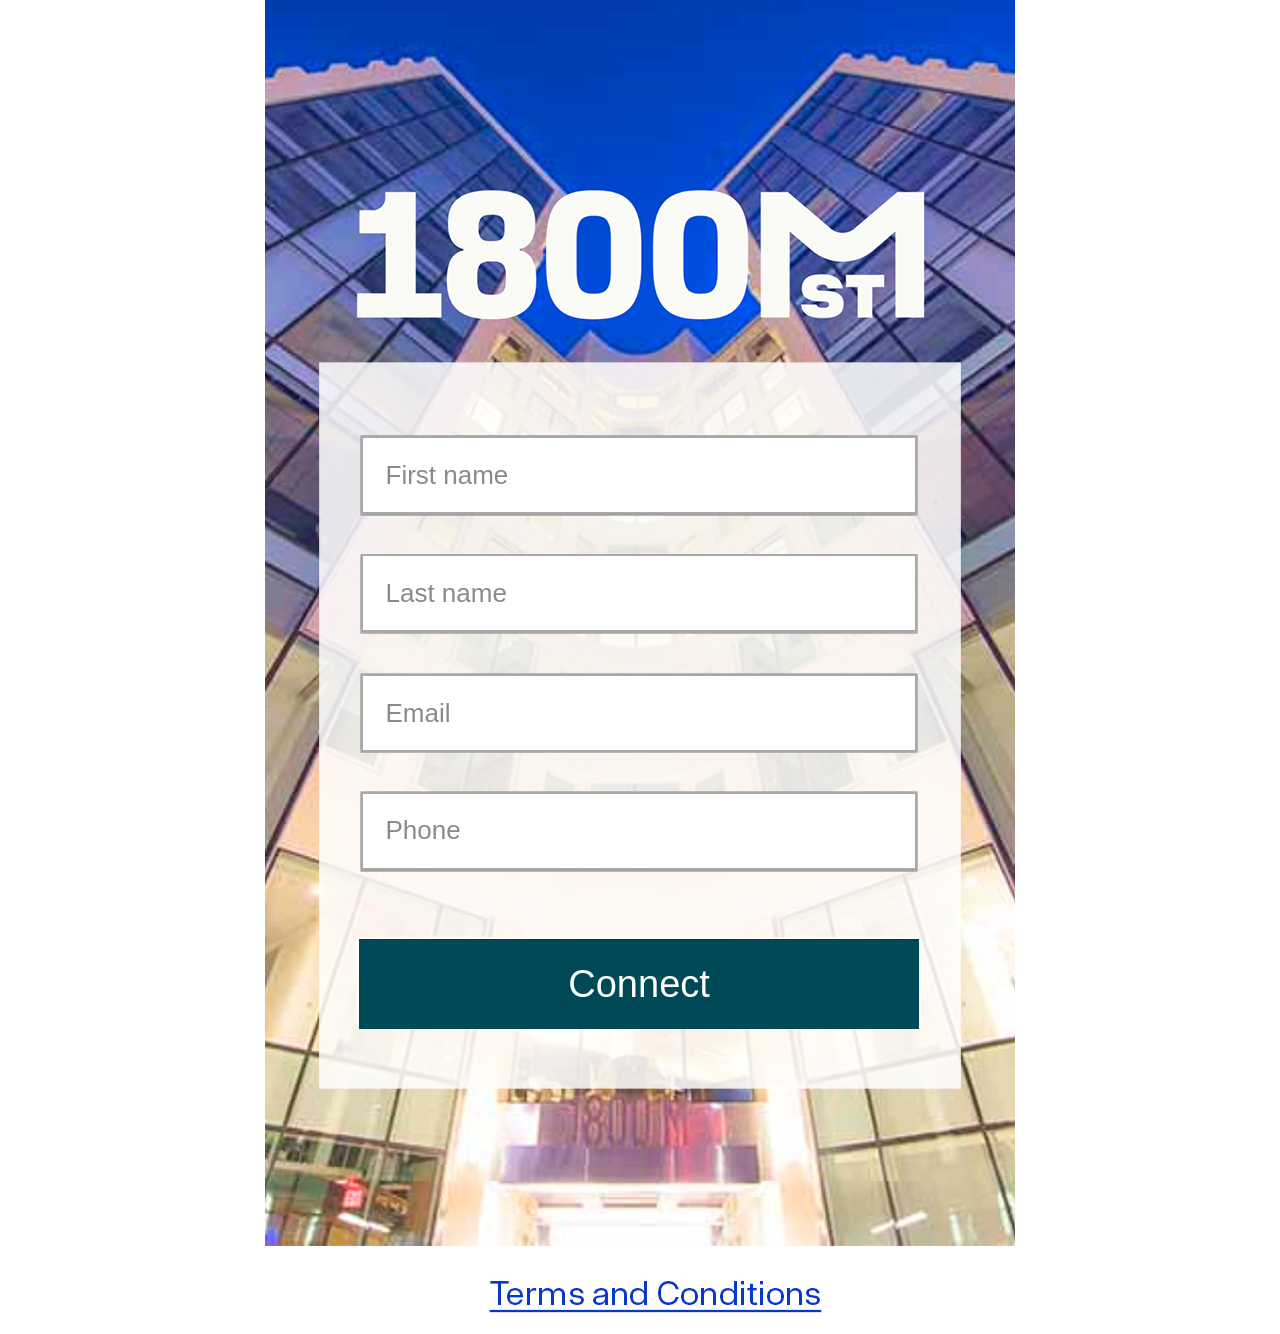
<file: index.html>
<!DOCTYPE html>
<html lang="en">
<head>
<meta charset="UTF-8" />
<meta name="viewport" content="width=device-width, initial-scale=1.0" />
<title>1800M Guest WiFi</title>
<style>
  html, body { margin: 0; padding: 0; background: #ffffff; font-family: Arial, Helvetica, sans-serif; }
  .page { position: relative; width: min(100vw, 750px); aspect-ratio: 750 / 1334; margin: 0 auto; background-image: url('assets/login-background.png'); background-repeat: no-repeat; background-position: top center; background-size: 100% 100%; overflow: hidden; }
  form { margin: 0; padding: 0; }
  .wifi-input { position: absolute; left: 12.8%; width: 74.2%; height: 5.85%; box-sizing: border-box; border: 2px solid #a8a8a8; background: #ffffff; color: #111111; font-size: clamp(12px, 3.4vw, 26px); line-height: 1; padding: 0 3%; border-radius: 0; outline: none; font-family: Arial, Helvetica, sans-serif; }
  .wifi-input::placeholder { color: #8a8a8a; opacity: 1; }
  .wifi-input:focus { border-color: #777777; }
  #firstName { top: 32.7%; } #lastName { top: 41.55%; } #email { top: 50.55%; } #phone { top: 59.35%; }
  .connect-btn { position: absolute; left: 12.55%; top: 70.48%; width: 74.65%; height: 6.68%; border: 0; background: #004a57; color: #ffffff; font-size: clamp(18px, 5.1vw, 38px); font-family: Arial, Helvetica, sans-serif; cursor: pointer; }
  .terms-click-area { position: absolute; left: 26%; bottom: 2%; width: 48%; height: 5%; z-index: 9999; display: block; }
  </style>
</head>
<body>
  <main class="page">
    <form id="wifiForm">
      <input class="wifi-input" id="firstName" name="first_name" type="text" placeholder="First name" autocomplete="given-name" required />
      <input class="wifi-input" id="lastName" name="last_name" type="text" placeholder="Last name" autocomplete="family-name" required />
      <input class="wifi-input" id="email" name="email" type="email" placeholder="Email" autocomplete="email" required />
      <input class="wifi-input" id="phone" name="phone" type="tel" placeholder="Phone" autocomplete="tel" required />
      <button class="connect-btn" type="submit">Connect</button>
    </form>
    <a class="terms-click-area" href="terms.html" aria-label="Terms and Conditions"></a>
    </main>
<script>
(function () {
  const form = document.getElementById('wifiForm');
  function getParam(name) { return new URLSearchParams(window.location.search).get(name) || ''; }
  form.addEventListener('submit', function (event) {
    event.preventDefault();
    if (!form.checkValidity()) { form.reportValidity(); return; }
    const guestInfo = {
      first_name: document.getElementById('firstName').value.trim(),
      last_name: document.getElementById('lastName').value.trim(),
      email: document.getElementById('email').value.trim(),
      phone: document.getElementById('phone').value.trim(),
      submitted_at: new Date().toISOString()
    };
    try { sessionStorage.setItem('guest_wifi_info', JSON.stringify(guestInfo)); } catch (e) {}
    const baseGrantUrl = getParam('base_grant_url');
    const continueUrl = getParam('user_continue_url') || 'https://www.google.com/';
    if (baseGrantUrl) {
      const separator = baseGrantUrl.includes('?') ? '&' : '?';
      window.location.href = baseGrantUrl + separator + 'continue_url=' + encodeURIComponent(continueUrl);
    } else {
     }
  });
})();
</script>
</body>
</html>
</file>
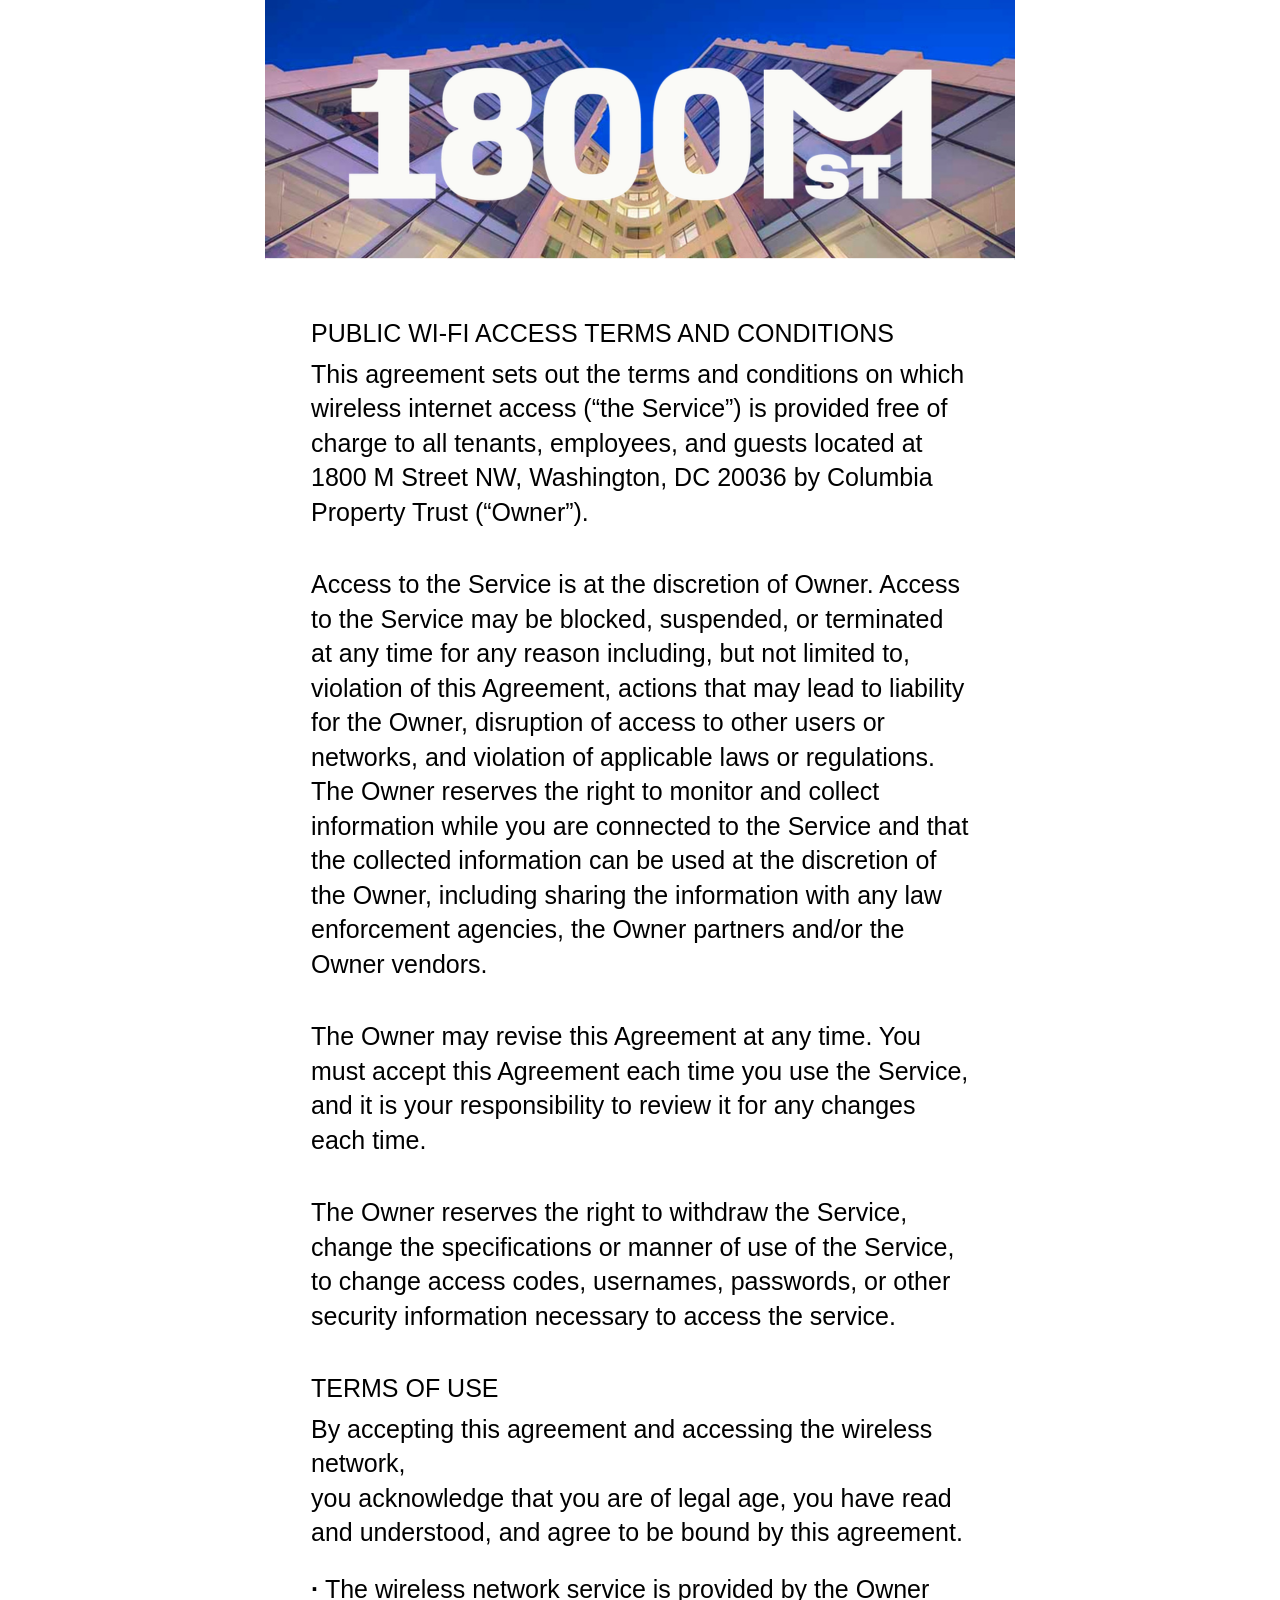
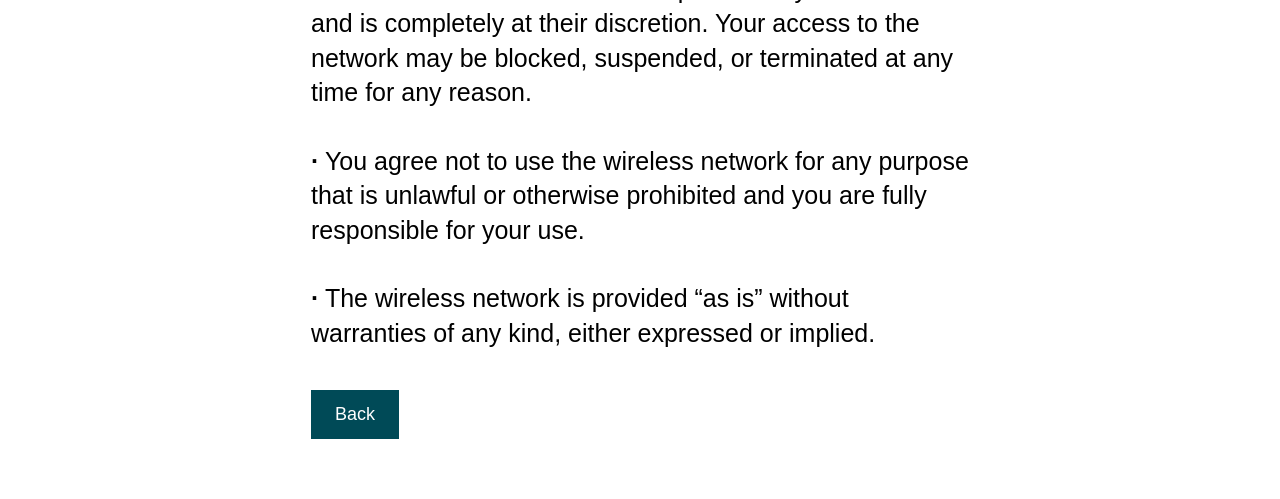
<file: terms.html>
<!DOCTYPE html>
<html lang="en">
<head>
<meta charset="UTF-8" />
<meta name="viewport" content="width=device-width, initial-scale=1.0" />
<title>1800M WiFi Terms and Conditions</title>
<style>
  html, body { margin: 0; padding: 0; background: #ffffff; font-family: Arial, Helvetica, sans-serif; }
  .page { width: min(100vw, 750px); margin: 0 auto; background: #ffffff; color: #000000; box-sizing: border-box; }
  .header { width: 100%; display: block; }
  .content { padding: 56px 46px 60px 46px; font-size: clamp(16px, 3.1vw, 25px); line-height: 1.38; box-sizing: border-box; }
  h1, h2 { font-size: inherit; line-height: inherit; margin: 0 0 6px 0; font-weight: 400; }
  p { margin: 0 0 38px 0; } .tight { margin-bottom: 22px; }
  ul { margin: 0 0 0 0; padding: 0; list-style: none; } li { margin: 0 0 34px 0; } li::before { content: "· "; font-weight: 700; }
  .back-btn { display: inline-block; margin-top: 6px; padding: 12px 24px; background: #004a57; color: #ffffff; border: 0; font-size: clamp(14px, 2.5vw, 18px); text-decoration: none; font-family: Arial, Helvetica, sans-serif; }
</style>
</head>
<body>
  <main class="page">
    <img class="header" src="assets/1800m-header.png" alt="1800M ST" />
    <section class="content">
      <h1>PUBLIC WI-FI ACCESS TERMS AND CONDITIONS</h1>
      <p>This agreement sets out the terms and conditions on which wireless internet access (“the Service”) is provided free of charge to all tenants, employees, and guests located at 1800 M Street NW, Washington, DC 20036 by Columbia Property Trust (“Owner”).</p>
      <p>Access to the Service is at the discretion of Owner. Access to the Service may be blocked, suspended, or terminated at any time for any reason including, but not limited to, violation of this Agreement, actions that may lead to liability for the Owner, disruption of access to other users or networks, and violation of applicable laws or regulations. The Owner reserves the right to monitor and collect information while you are connected to the Service and that the collected information can be used at the discretion of the Owner, including sharing the information with any law enforcement agencies, the Owner partners and/or the Owner vendors.</p>
      <p>The Owner may revise this Agreement at any time. You must accept this Agreement each time you use the Service, and it is your responsibility to review it for any changes each time.</p>
      <p>The Owner reserves the right to withdraw the Service, change the specifications or manner of use of the Service, to change access codes, usernames, passwords, or other security information necessary to access the service.</p>
      <h2>TERMS OF USE</h2>
      <p class="tight">By accepting this agreement and accessing the wireless network,<br>you acknowledge that you are of legal age, you have read and understood, and agree to be bound by this agreement.</p>
      <ul>
        <li>The wireless network service is provided by the Owner and is completely at their discretion. Your access to the network may be blocked, suspended, or terminated at any time for any reason.</li>
        <li>You agree not to use the wireless network for any purpose that is unlawful or otherwise prohibited and you are fully responsible for your use.</li>
        <li>The wireless network is provided “as is” without warranties of any kind, either expressed or implied.</li>
      </ul>
      <a class="back-btn" href="index.html" onclick="if(history.length > 1){history.back(); return false;}">Back</a>
    </section>
  </main>
</body>
</html>
</file>
